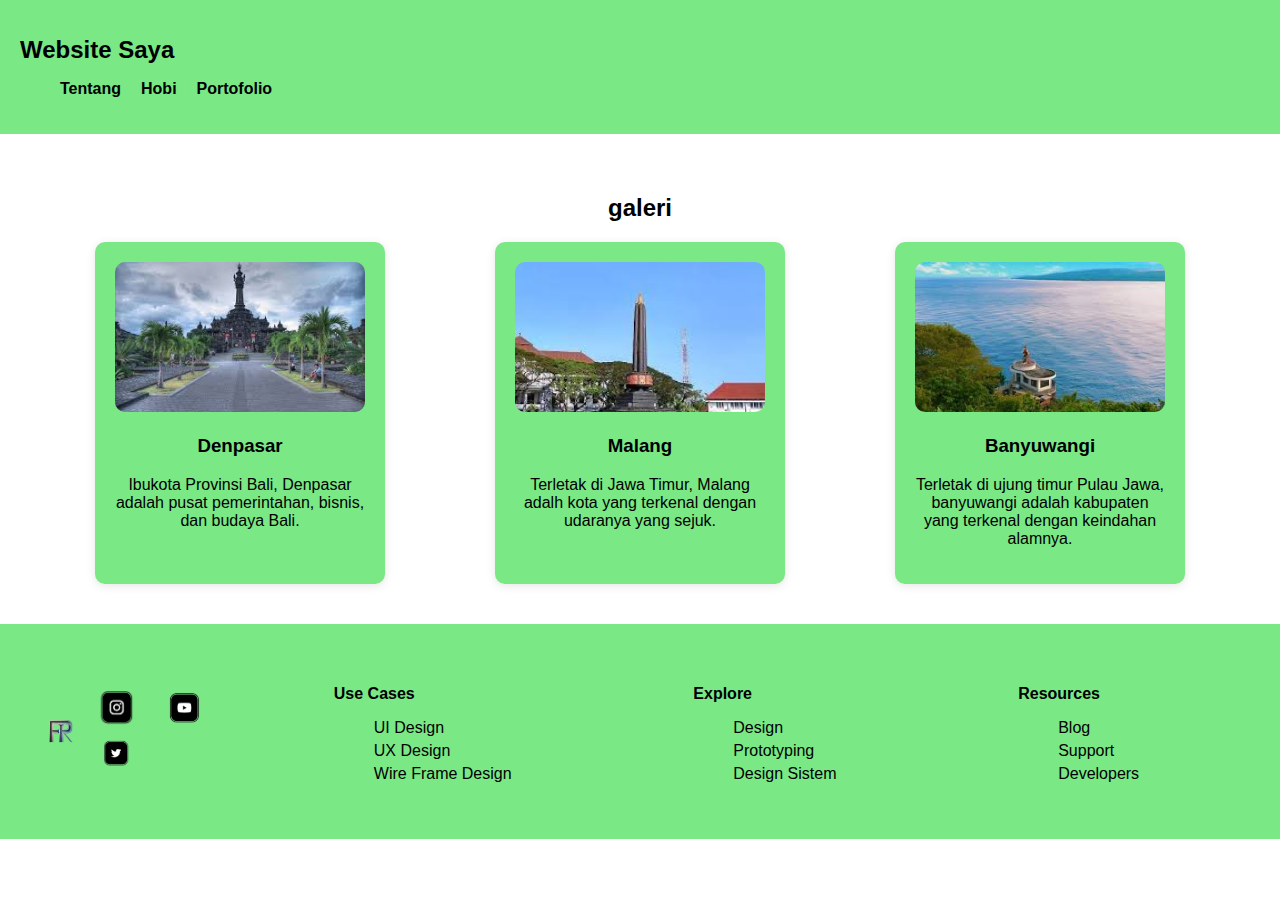
<file: Tugas/index.html>
<!DOCTYPE html>
<html lang="en">
<head>
    <meta charset="UTF-8">
    <meta name="viewport" content="width=device-width, initial-scale=1.0">
    <title>Website Saya</title>
    <link rel="stylesheet" href="style.css">
</head>

<body>
    <header>
        <nav>
            <h1>Website Saya</h1>
            <ul>
                <li><a href="#">Tentang</a></li>
                <li><a href="#">Hobi</a></li>
                <li><a href="#">Portofolio</a></li>
            
            </ul>
        </nav>
    </header>

    <main>
        <section class="gallery">
            <h2>galeri</h2>
            <div class="gallery-item">
                <div class="card">
                    <img src="denpasar.jpeg" alt="Denpasar">
                    <h3>Denpasar</h3>
                    <p>Ibukota Provinsi Bali, Denpasar adalah pusat pemerintahan, bisnis, dan budaya Bali.</p>
                </div>
                <div class="card">
                    <img src="malang.jpeg" alt="Malang">
                    <h3>Malang</h3>
                    <p>Terletak di Jawa Timur, Malang adalh kota yang terkenal dengan udaranya yang sejuk.</p>
                </div>
                <div class="card">
                    <img src="banyuwangi.jpeg" alt="Banyuwangi">
                    <h3>Banyuwangi</h3>
                    <p>Terletak di ujung timur Pulau Jawa, banyuwangi adalah kabupaten yang terkenal dengan keindahan alamnya.</p>
                </div>
            </div>
        </section>
    </main>

    <footer>
        <div class="footer-content">
            <div class="footer-icons">
                <img src="logo_fr.png" alt="Logo">
                <div class="social-icons">
                    <a href="#"><img src="instagram.png" alt="Instagram"></a>
                    <a href="#"><img src="youtube.png" alt="Youtube"></a>
                    <a href="#"><img src="twitter.png" alt="LinkedIn"></a>
                </div>
            </div>
            <div class="footer-links">
                <div>
                    <h4>Use Cases</h4>
                    <ul>
                        <li>UI Design</li>
                        <li>UX Design</li>
                        <li>Wire Frame Design</li>
                    </ul>
                </div>
                <div>
                    <h4>Explore</h4>
                    <ul>
                        <li>Design</li>
                        <li>Prototyping</li>
                        <li>Design Sistem</li>
                    </ul>
                </div>
                <div>
                    <h4>Resources</h4>
                    <ul>
                        <li>Blog</li>
                        <li>Support</li>
                        <li>Developers</li>
                    </ul>
                </div>
            </div>
        </div>
    </footer>
</body>
</html>
</file>
<file: Tugas/style.css>
body {
    font-family: Arial, sans-serif;
    margin: 0;
    padding: 0;
    box-sizing: border-box;
}

header {
    display: flex;
    justify-content: space-between;
    padding: 20px;
    background-color: #7ae885;
}

header h1 {
    font-size: 1.5rem;
    color: #000;
}

nav ul {
    list-style: none;
    display: flex;
    gap: 20px;
}

nav ul li a {
    text-decoration: none;
    color: #000;
    font-weight: bold;
}

nav ul li a.contact {
    background-color: #5570f1;
    color: white;
    padding: 10px 15px;
    border-radius: 5px;
}

main {
    padding: 40px;
}

.gallery {
    text-align: center;
}

.gallery-item {
    display: flex;
    justify-content: space-around;
    margin-top: 20px;
}

.card {
    background-color: #7ae885;
    padding: 20px;
    border-radius: 10px;
    width: 250px;
    text-align: center;
    box-shadow: 0 2px 10px rgba(0, 0, 0, 0.1);
}

.card img {
    width: 100%;
    height: 150px;
    object-fit: cover;
    border-radius: 10px;
}

footer {
    background-color: #7ae885;
    padding: 40px;
}

.footer-content {
    display: flex;
    justify-content: space-between;
}

.footer-icons {
    display: flex;
    align-items: center;
}

.footer-icons img {
    width: 40px;
    margin-right: 15px;
}

.social-icons a {
    margin-right: 10px;
}

.footer-links {
    display: flex;
    justify-content: space-around;
    width: 100%;
}

.footer-links div {
    margin-right: 20px;
}

.footer-links h4 {
    margin-bottom: 10px;
}

.footer-links ul {
    list-style: none;
}

.footer-links ul li {
    margin-bottom: 5px;
}
</file>
